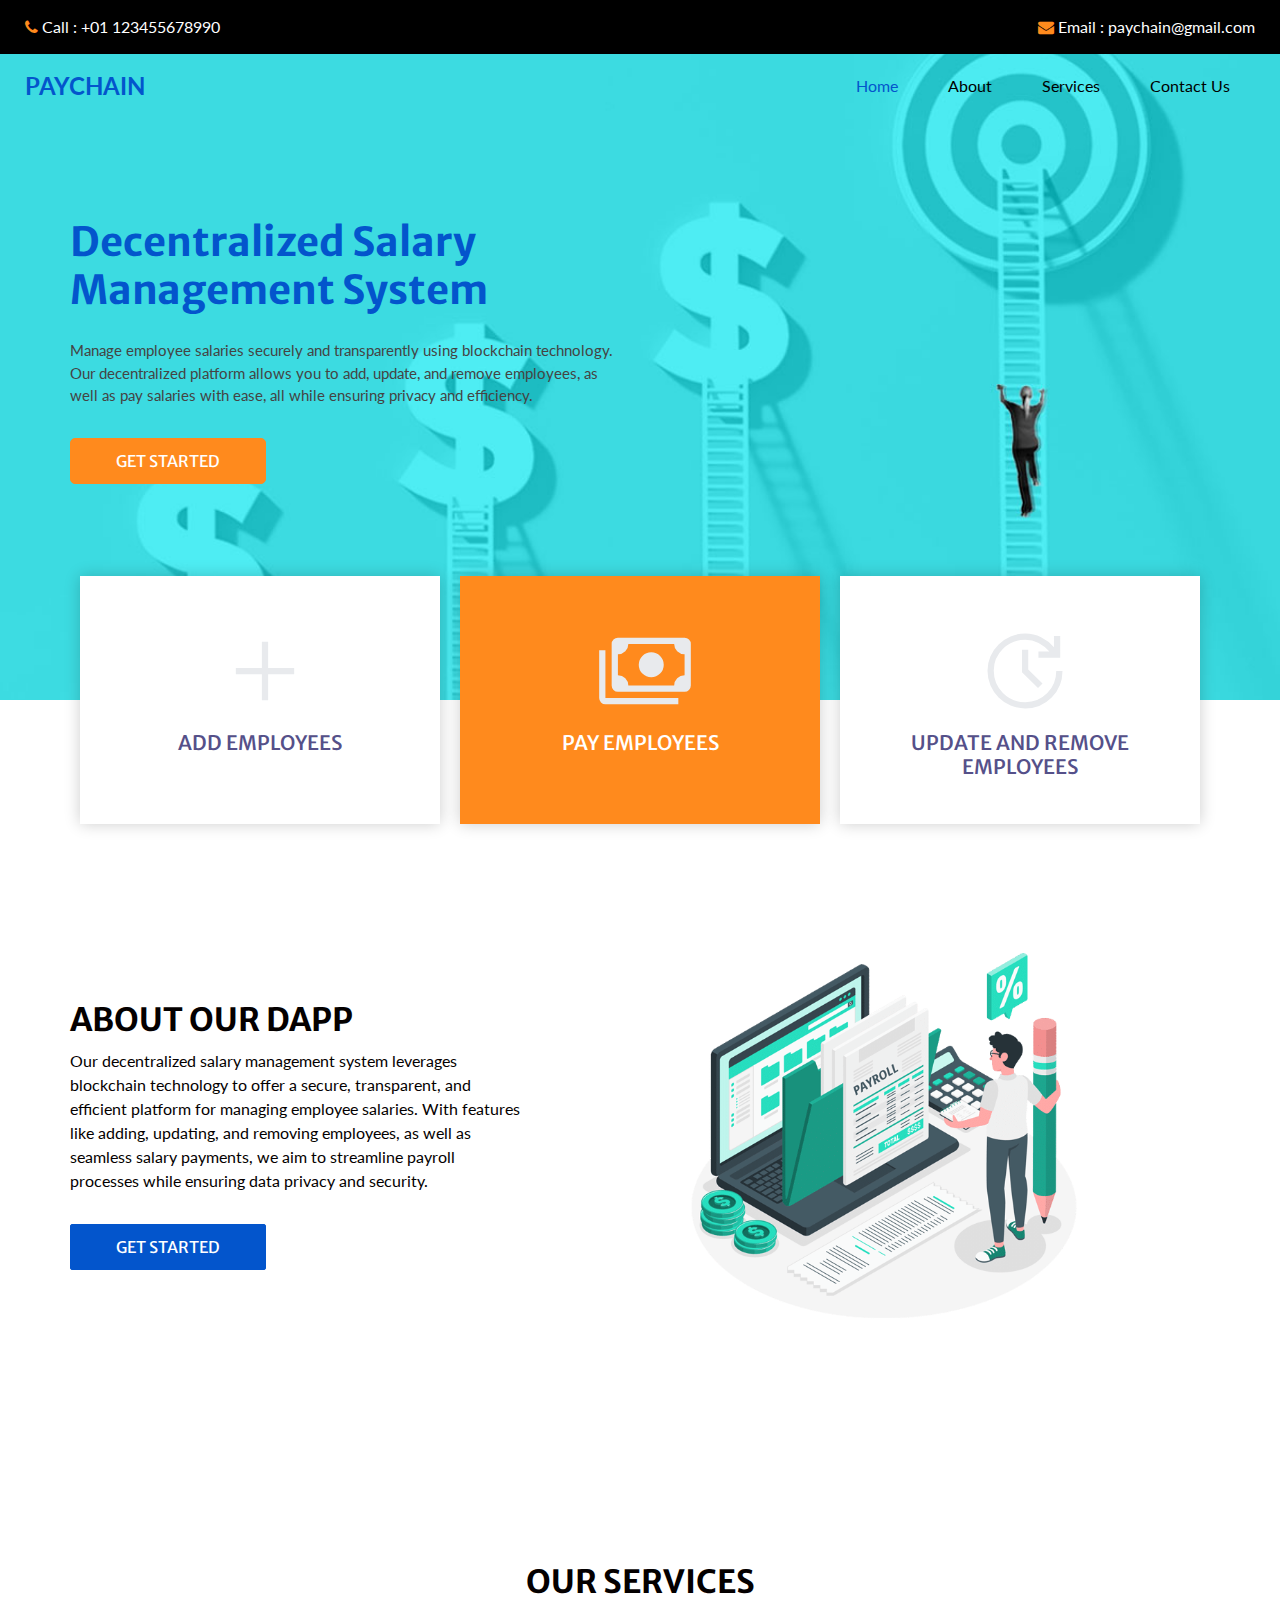
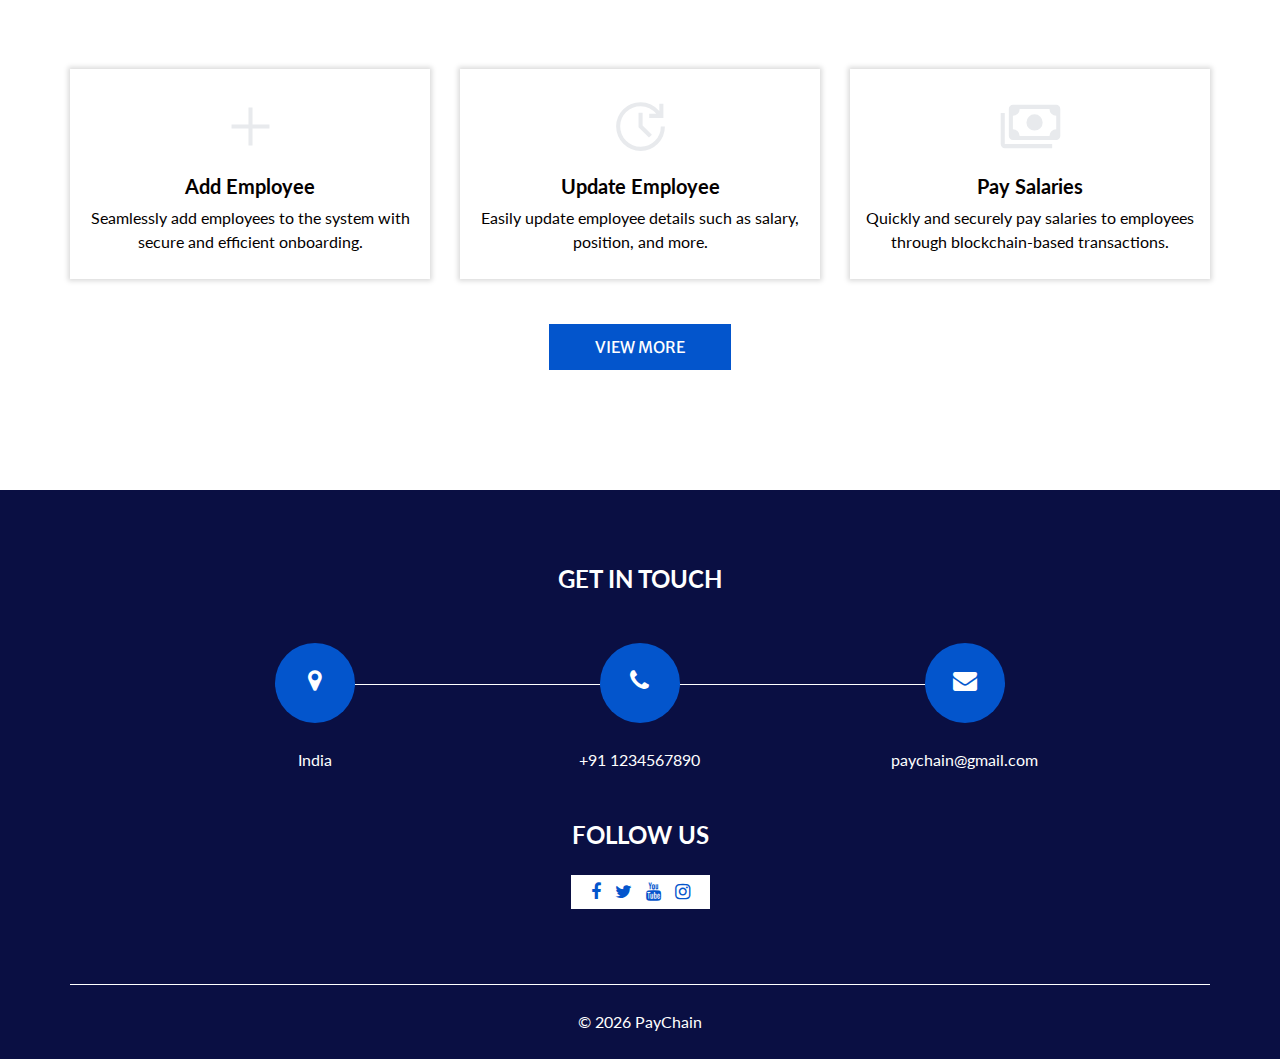
<file: index.html>
<!DOCTYPE html>
<html>

<head>
  <!-- Basic -->
  <meta charset="utf-8" />
  <meta http-equiv="X-UA-Compatible" content="IE=edge" />
  <!-- Mobile Metas -->
  <meta name="viewport" content="width=device-width, initial-scale=1, shrink-to-fit=no" />
  <!-- Site Metas -->
  <meta name="keywords" content="" />
  <meta name="description" content="" />
  <meta name="author" content="" />
  <link rel="stylesheet" href="https://fonts.googleapis.com/css2?family=Material+Symbols+Outlined:opsz,wght,FILL,GRAD@20..48,100..700,0..1,-50..200&icon_names=add" />

  <title>PayChain</title>

  <!-- slider stylesheet -->
  <link rel="stylesheet" type="text/css" href="https://cdnjs.cloudflare.com/ajax/libs/OwlCarousel2/2.3.4/assets/owl.carousel.min.css" />
  <!-- bootstrap core css -->
  <link rel="stylesheet" type="text/css" href="css/bootstrap.css" />
  <!-- font awesome style -->
  <link rel="stylesheet" type="text/css" href="css/font-awesome.min.css" />

  <!-- Custom styles for this template -->
  <link href="css/style.css" rel="stylesheet" />
  <!-- responsive style -->
  <link href="css/responsive.css" rel="stylesheet" />

</head>

<body>
  <div class="hero_area">
    <!-- header section strats -->
    <header class="header_section">
      <div class="header_top">
        <div class="container-fluid">
          <div class="contact_nav">
            <a href="">
              <i class="fa fa-phone" aria-hidden="true"></i>
              <span>
                Call : +01 123455678990
              </span>
            </a>
            <a href="">
              <i class="fa fa-envelope" aria-hidden="true"></i>
              <span>
                Email : paychain@gmail.com
              </span>
            </a>
          </div>
        </div>
      </div>
      <div class="header_bottom">
        <div class="container-fluid">
          <nav class="navbar navbar-expand-lg custom_nav-container ">
            <a class="navbar-brand" href="index.html">
              <span>
                PayChain
              </span>
            </a>

            <button class="navbar-toggler" type="button" data-toggle="collapse" data-target="#navbarSupportedContent" aria-controls="navbarSupportedContent" aria-expanded="false" aria-label="Toggle navigation">
              <span class=""> </span>
            </button>

            <div class="collapse navbar-collapse" id="navbarSupportedContent">
              <ul class="navbar-nav ">
                <li class="nav-item active">
                  <a class="nav-link" href="index.html">Home <span class="sr-only">(current)</span></a>
                </li>
                <li class="nav-item">
                  <a class="nav-link" href="about.html"> About</a>
                </li>
                <li class="nav-item">
                  <a class="nav-link" href="service.html">Services</a>
                </li>
                <li class="nav-item">
                  <a class="nav-link" href="contact.html">Contact Us</a>
                </li>
              </ul>
            </div>
          </nav>
        </div>
      </div>
    </header>
    <!-- end header section -->
    <!-- slider section -->
    <section class="slider_section ">
      <div class="container ">
        <div class="row">
          <div class="col-md-6 ">
            <div class="detail-box">
              <h1 style="padding-top: 100px;">
                Decentralized Salary <br>
                Management System
              </h1>
              <p>
                Manage employee salaries securely and transparently using blockchain technology. Our decentralized platform allows you to add, update, and remove employees, as well as pay salaries with ease, all while ensuring privacy and efficiency.
              </p>
              <a href="main.html">
                Get Started
              </a>
            </div>
          </div>
          <div class="col-md-6">
            <div class="img-box">
            </div>
          </div>
        </div>
      </div>
    </section>
    
    <!-- end slider section -->
  </div>

  <!-- feature section -->
  <section class="feature_section">
    <div class="container">
      <div class="feature_container">
        <div class="box">
          <div class="img-box">
            <img src="images/add_300dp_E8EAED_FILL0_wght400_GRAD0_opsz48.svg" style="height: 100px; width: 100px;" alt="Logo">
              <g>
                <g>
                  <path d="m217.106 280.749-48.214 48.214c-3.905 3.905-3.905 10.237 0 14.143 1.953 1.953 4.512 2.929 7.071 2.929s5.119-.976 7.071-2.929l48.214-48.214c3.905-3.905 3.905-10.237 0-14.143s-10.237-3.905-14.142 0z" />
                  <path d="m328.915 168.939-48.17 48.17c-3.905 3.905-3.905 10.237 0 14.143 1.953 1.953 4.512 2.929 7.071 2.929s5.118-.976 7.071-2.929l48.17-48.17c3.905-3.905 3.905-10.237 0-14.143-3.905-3.905-10.235-3.905-14.142 0z" />
                  <path d="m467.092 344.045c-19.14-11.051-41.175-14.64-62.649-10.314l-77.734-77.734 77.792-77.792c5.807 1.153 11.636 1.714 17.42 1.713 31.563-.001 61.664-16.706 78.009-45.016 14.983-25.951 16.076-57.546 2.923-84.516-4.363-8.946-10.004-13.602-16.765-13.838-6.652-.225-12.388 3.784-17.092 11.933l-15.5 26.847c-2.641 4.573-3.996 4.574-6.241 4.574h-11.499c-7.173 0-8.405-.712-11.992-6.924l-5.749-9.957c-1.161-2.011-1.801-3.12.84-7.692l15.5-26.847c4.705-8.15 5.307-15.138 1.788-20.769-3.585-5.737-10.432-8.295-20.366-7.6-29.932 2.094-56.747 18.837-71.73 44.789-11.052 19.141-14.641 41.178-10.313 62.65l-77.734 77.734-77.792-77.792c7.444-37.494-9.805-76.089-43.302-95.429-25.954-14.982-57.549-16.075-84.519-2.921-8.945 4.363-13.601 10.003-13.837 16.764-.232 6.636 3.783 12.387 11.933 17.092l26.846 15.5c4.574 2.641 4.574 3.92 4.574 6.241v11.499c0 7.173-.712 8.406-6.924 11.992l-9.958 5.749c-2.011 1.161-3.119 1.801-7.692-.839l-26.847-15.5c-8.15-4.706-15.138-5.307-20.769-1.789-5.737 3.585-8.294 10.437-7.6 20.366 2.094 29.933 18.837 56.749 44.789 71.732 19.141 11.051 41.176 14.64 62.65 10.313l77.734 77.734-77.792 77.791c-37.491-7.443-76.088 9.805-95.429 43.303-14.983 25.951-16.076 57.545-2.922 84.515 4.363 8.946 10.003 13.602 16.764 13.838 6.644.24 12.387-3.783 17.093-11.933l15.5-26.846c2.641-4.574 3.92-4.574 6.242-4.574h11.498c7.172 0 8.405.712 11.992 6.924l5.748 9.957c1.161 2.012 1.801 3.12-.839 7.692l-15.5 26.847c-4.706 8.15-5.307 15.138-1.788 20.769 3.202 5.124 9.008 7.711 17.285 7.711.991 0 2.019-.037 3.08-.111 29.933-2.094 56.749-18.837 71.731-44.788 11.051-19.141 14.641-41.178 10.314-62.65l77.733-77.733 77.792 77.792c-7.443 37.494 9.806 76.089 43.303 95.429 13.902 8.026 29.419 12.066 44.981 12.066 13.488-.001 27.012-3.037 39.534-9.144 8.945-4.363 13.601-10.003 13.837-16.764.232-6.636-3.782-12.387-11.933-17.093l-26.847-15.499c-4.573-2.641-4.573-3.92-4.573-6.242v-11.498c0-7.173.712-8.406 6.924-11.992l9.957-5.749c2.011-1.162 3.118-1.801 7.692.839l26.847 15.5c8.149 4.706 15.137 5.307 20.77 1.788 5.736-3.585 8.294-10.437 7.599-20.365-2.092-29.935-18.836-56.75-44.787-71.733zm-349.33-183.857c-2.529-2.528-6.217-3.514-9.67-2.585-18.082 4.867-36.972 2.39-53.188-6.972-19.866-11.47-32.794-31.86-34.751-54.705l25.178 14.537c6.256 3.612 15.932 7.629 27.692.839l9.958-5.749c12.336-7.123 16.923-15.067 16.923-29.312v-11.5c-.001-13.578-8.318-19.95-14.574-23.562l-25.178-14.535c20.763-9.729 44.887-8.727 64.752 2.743 27.385 15.812 40.811 48.162 32.647 78.671-.923 3.45.063 7.131 2.589 9.656l81.715 81.715-14.141 14.141-44.633-44.633c-3.905-3.905-10.237-3.905-14.143 0s-3.905 10.237 0 14.143l44.633 44.633-14.143 14.143zm42.426 234.045c-2.529 2.529-3.515 6.216-2.585 9.67 4.866 18.083 2.39 36.972-6.973 53.189-11.469 19.865-31.858 32.794-54.704 34.751l14.537-25.178c3.611-6.256 7.627-15.933.839-27.692l-5.749-9.958c-7.123-12.336-15.066-16.923-29.311-16.923h-11.5c-13.577 0-19.95 8.317-23.563 14.573l-14.536 25.178c-9.728-20.763-8.726-44.886 2.743-64.751 15.812-27.386 48.161-40.813 78.671-32.647 3.45.921 7.131-.063 9.656-2.589l234.094-234.094c2.529-2.529 3.515-6.216 2.585-9.67-4.866-18.083-2.391-36.972 6.973-53.188 11.47-19.866 31.86-32.794 54.705-34.751l-14.537 25.177c-3.612 6.256-7.629 15.932-.84 27.692l5.749 9.958c7.123 12.337 15.067 16.923 29.312 16.923h11.5c13.578-.001 19.95-8.318 23.562-14.573l14.537-25.178c9.728 20.763 8.726 44.885-2.744 64.751-15.811 27.386-48.164 40.809-78.671 32.647-3.451-.923-7.131.064-9.656 2.589zm306.476 7.3c-6.257-3.612-15.936-7.626-27.691-.839l-9.958 5.749c-12.336 7.122-16.923 15.066-16.923 29.31v11.5c0 13.578 8.317 19.95 14.573 23.563l25.178 14.536c-20.762 9.729-44.885 8.727-64.751-2.743-27.386-15.812-40.811-48.163-32.647-78.671.923-3.45-.063-7.131-2.589-9.656l-81.716-81.716 14.143-14.143 44.68 44.681c1.953 1.953 4.512 2.929 7.071 2.929s5.118-.977 7.071-2.929c3.905-3.905 3.905-10.237 0-14.142l-44.68-44.681 14.141-14.141 81.667 81.667c2.528 2.528 6.215 3.514 9.67 2.585 18.079-4.867 36.972-2.39 53.188 6.973 19.866 11.47 32.795 31.859 34.751 54.704z" />
                  <path d="m255.998 245.998h-.007c-5.523 0-9.996 4.477-9.996 10s4.48 10 10.003 10 10-4.477 10-10-4.477-10-10-10z" />
                </g>
              </g>
            </svg>
          </div>
          <h5 class="name">
            Add Employees
          </h5>
        </div>
        <div class="box active">
          <div class="img-box">
            <img src="images/payments_300dp_E8EAED_FILL0_wght400_GRAD0_opsz48.svg" style="height: 100px; width: 100px;" alt="Logo">
              <g id="paint-painted-paint_roller-home-house" data-name="paint-painted-paint roller-home-house">
                <path d="M60.01,25.05a2.963,2.963,0,0,0,1.85-1.54l.21-.41a3.022,3.022,0,0,0-1.14-3.91L58,17.43V7.82A3,3,0,0,0,57,2H49a3.009,3.009,0,0,0-3,3,2.979,2.979,0,0,0,1.99,2.81v3.62L33.54,2.76a2.988,2.988,0,0,0-3.08,0L3.07,19.19A3.022,3.022,0,0,0,1.93,23.1l.21.41a2.963,2.963,0,0,0,1.85,1.54,2.923,2.923,0,0,0,.83.12A3.033,3.033,0,0,0,6,24.9V56H5a3,3,0,0,0,0,6H59a3,3,0,0,0,0-6H58V24.91A2.9,2.9,0,0,0,60.01,25.05ZM49,4h8a1,1,0,0,1,0,2H49a1,1,0,0,1,0-2Zm7,4v8.23l-6.01-3.6V8ZM40,60H5a1,1,0,0,1,0-2H40Zm6,0H42V50h4Zm1-12H45V42.03a1.028,1.028,0,0,1,.42-.82l5.32-3.8A2.991,2.991,0,0,0,52,34.97V32a3.009,3.009,0,0,0-3-3H48V28a1,1,0,0,0-1-1H44a3.009,3.009,0,0,0-3-3H19a3.009,3.009,0,0,0-3,3H13a1,1,0,0,0-1,1v4a1,1,0,0,0,1,1h3a3.009,3.009,0,0,0,3,3h1v8a4,4,0,0,0,8,0V36h2a4,4,0,0,0,8,0h3a3.009,3.009,0,0,0,3-3h3a1,1,0,0,0,1-1V31h1a1,1,0,0,1,1,1v2.97a1.028,1.028,0,0,1-.42.82l-5.32,3.8A2.991,2.991,0,0,0,43,42.03V48H41a1,1,0,0,0-1,1v7H8V23.76L31.48,9.62a1.02,1.02,0,0,1,1.04,0L56,23.76V56H48V49A1,1,0,0,0,47,48ZM46,29v2H44V29Zm-4-2v6a1,1,0,0,1-1,1H38V26h3A1,1,0,0,1,42,27ZM29,30a3.009,3.009,0,0,0-3,3V44a2,2,0,0,1-4,0V26H36V36a2,2,0,0,1-4,0V33A3.009,3.009,0,0,0,29,30Zm1,3v1H28V33a1,1,0,0,1,2,0ZM20,26v8H19a1,1,0,0,1-1-1V27a1,1,0,0,1,1-1Zm-4,3v2H14V29ZM59,58a1,1,0,0,1,0,2H48V58ZM33.55,7.91a2.979,2.979,0,0,0-3.1,0L5.34,23.03a1.018,1.018,0,0,1-.8.1.972.972,0,0,1-.61-.51l-.21-.41A1.021,1.021,0,0,1,4.1,20.9L31.49,4.47a1,1,0,0,1,1.02,0L59.9,20.9a1.021,1.021,0,0,1,.38,1.31l-.21.41a.972.972,0,0,1-.61.51,1.018,1.018,0,0,1-.8-.1Z" />
              </g>
            </svg>
          </div>
          <h5 class="name">
            Pay Employees
          </h5>
        </div>
        <div class="box">
          <div class="img-box">
            <img src="images/update_300dp_E8EAED_FILL0_wght400_GRAD0_opsz48.svg" style="height: 100px; width: 100px;" alt="Logo">
              <path d="M62.707,31.293l-30-30a1,1,0,0,0-1.414,0l-30,30A1,1,0,0,0,2,33H7V57H6a1,1,0,0,0-1,1v4a1,1,0,0,0,1,1H58a1,1,0,0,0,1-1V58a1,1,0,0,0-1-1H57V33h5a1,1,0,0,0,.707-1.707ZM57,61H7V59H57ZM9,57V32.414l23-23,23,23V57ZM56.414,31,32.707,7.293a1,1,0,0,0-1.414,0L7.586,31H4.414L32,3.414,59.586,31Z" />
              <path d="M41,39H36V36a1,1,0,0,0-1-1H29a1,1,0,0,0-1,1v3H23a3,3,0,0,0-3,3v4a1,1,0,0,0,1,1h1v7a1,1,0,0,0,1,1H41a1,1,0,0,0,1-1V47h1a1,1,0,0,0,1-1V42A3,3,0,0,0,41,39ZM30,37h4v2H30ZM40,53H24V47h5v3a1,1,0,0,0,1,1h4a1,1,0,0,0,1-1V47h5Zm-9-6h2v2H31Zm11-2H22V42a1,1,0,0,1,1-1H41a1,1,0,0,1,1,1Z" />
              <path d="M46,31H42.422a1,1,0,0,1,0-2H46a1,1,0,0,0,.916-1.4A5.992,5.992,0,0,0,36.231,27h-8.04a5.992,5.992,0,0,0-10.685.6,1,1,0,0,0,.916,1.4H22a1,1,0,0,1,0,2H18.422a1,1,0,0,0-.916,1.4,5.992,5.992,0,0,0,10.685.6h8.04a5.992,5.992,0,0,0,10.685-.6A1,1,0,0,0,46,31Zm-4.578,3a4,4,0,0,1-3.662-2.4,1,1,0,0,0-.916-.6H27.578a1,1,0,0,0-.916.6,3.991,3.991,0,0,1-6.3,1.4H22a3,3,0,0,0,0-6H20.359a3.991,3.991,0,0,1,6.3,1.4,1,1,0,0,0,.916.6h9.266a1,1,0,0,0,.916-.6,3.991,3.991,0,0,1,6.3-1.4h-1.64a3,3,0,0,0,0,6h1.64A3.988,3.988,0,0,1,41.422,34Z" /></svg>
          </div>
          <h5 class="name">
            Update and Remove Employees
          </h5>
        </div>
      </div>
    </div>
  </section>

  <!-- end feature section -->

  <!-- about section -->

  <section class="about_section layout_padding-bottom">
    <div class="container">
      <div class="row">
        <div class="col-lg-5 col-md-6">
          <div class="detail-box">
            <h2>
              About Our DApp
            </h2>
            <p>
              Our decentralized salary management system leverages blockchain technology to offer a secure, transparent, and efficient platform for managing employee salaries. With features like adding, updating, and removing employees, as well as seamless salary payments, we aim to streamline payroll processes while ensuring data privacy and security.
            </p>
            <a href="main.html">
              Get Started
            </a>
          </div>
        </div>
        <div class="col-lg-7 col-md-6">
          <div class="img-box">
            <img src="images/about-img.jpg" alt="Decentralized Salary Management">
          </div>
        </div>
      </div>
    </div>
  </section>
  

  <!-- end about section -->

  <!-- Service Section -->
<section class="service_section layout_padding">
  <div class="container">
    <div class="heading_container heading_center">
      <h2>Our Services</h2>
    </div>
    <div class="row">
      <!-- Service 1: Add Employee -->
      <div class="col-sm-6 col-md-4 mx-auto">
        <div class="box">
          <div class="img-box">
            <img src="images/add_300dp_E8EAED_FILL0_wght400_GRAD0_opsz48.svg" alt="Add Employee" style="height: 100px; width: 100px;" />
          </div>
          <div class="detail-box">
            <h5>Add Employee</h5>
            <p>
              Seamlessly add employees to the system with secure and efficient onboarding.
            </p>
          </div>
        </div>
      </div>
      
      <!-- Service 2: Update Employee -->
      <div class="col-sm-6 col-md-4 mx-auto">
        <div class="box">
          <div class="img-box">
            <img src="images/update_300dp_E8EAED_FILL0_wght400_GRAD0_opsz48.svg" alt="Update Employee" style="height: 100px; width: 100px;" />
          </div>
          <div class="detail-box">
            <h5>Update Employee</h5>
            <p>
              Easily update employee details such as salary, position, and more.
            </p>
          </div>
        </div>
      </div>
      
      <!-- Service 3: Pay Salaries -->
      <div class="col-sm-6 col-md-4 mx-auto">
        <div class="box">
          <div class="img-box">
            <img src="images/payments_300dp_E8EAED_FILL0_wght400_GRAD0_opsz48.svg" alt="Pay Salaries" style="height: 100px; width: 100px; "/>
          </div>
          <div class="detail-box">
            <h5>Pay Salaries</h5>
            <p>
              Quickly and securely pay salaries to employees through blockchain-based transactions.
            </p>
          </div>
        </div>
      </div>
    </div>
    <div class="btn-box">
      <a href="">
        View More
      </a>
    </div>
  </div>
</section>


  <!-- end service section -->


  <!-- info section -->
  <section class="info_section ">
    <div class="container">
      <h4>
        Get In Touch
      </h4>
      <div class="row">
        <div class="col-lg-10 mx-auto">
          <div class="info_items">
            <div class="row">
              <div class="col-md-4">
                <a href="">
                  <div class="item ">
                    <div class="img-box ">
                      <i class="fa fa-map-marker" aria-hidden="true"></i>
                    </div>
                    <p>
                      India
                    </p>
                  </div>
                </a>
              </div>
              <div class="col-md-4">
                <a href="">
                  <div class="item ">
                    <div class="img-box ">
                      <i class="fa fa-phone" aria-hidden="true"></i>
                    </div>
                    <p>
                      +91 1234567890
                    </p>
                  </div>
                </a>
              </div>
              <div class="col-md-4">
                <a href="">
                  <div class="item ">
                    <div class="img-box">
                      <i class="fa fa-envelope" aria-hidden="true"></i>
                    </div>
                    <p>
                      paychain@gmail.com
                    </p>
                  </div>
                </a>
              </div>
            </div>
          </div>
        </div>
      </div>
    </div>
    <div class="social-box">
      <h4>
        Follow Us
      </h4>
      <div class="box">
        <a href="">
          <i class="fa fa-facebook" aria-hidden="true"></i>
        </a>
        <a href="">
          <i class="fa fa-twitter" aria-hidden="true"></i>
        </a>
        <a href="">
          <i class="fa fa-youtube" aria-hidden="true"></i>
        </a>
        <a href="">
          <i class="fa fa-instagram" aria-hidden="true"></i>
        </a>
      </div>
    </div>
  </section>



  <!-- end info_section -->

  <!-- footer section -->
  <footer class="footer_section">
    <div class="container">
      <p>
        &copy; <span id="displayDateYear"></span> PayChain
        <a href="https://html.design/"></a>
      </p>
    </div>
  </footer>
  <!-- footer section -->

  <script src="js/jquery-3.4.1.min.js"></script>
  <script src="js/bootstrap.js"></script>
  <script src="https://cdnjs.cloudflare.com/ajax/libs/OwlCarousel2/2.3.4/owl.carousel.min.js">
  </script>
  <script src="js/custom.js"></script>
  <!-- Google Map -->
  <!-- End Google Map -->


</body>

</html>
</file>
<file: css/style.css>
@import url("https://fonts.googleapis.com/css2?family=Lato:wght@400;700&family=Merriweather+Sans:wght@400;700&display=swap");
body {
  font-family: 'Lato', sans-serif;
  color: #040000;
}

.layout_padding {
  padding-top: 120px;
  padding-bottom: 120px;
}

.layout_padding2 {
  padding: 45px 0;
}

.layout_padding2-top {
  padding-top: 45px;
}

.layout_padding2-bottom {
  padding-bottom: 45px;
}

.layout_padding-top {
  padding-top: 120px;
}

.layout_padding-bottom {
  padding-bottom: 120px;
}

.heading_container {
  display: -webkit-box;
  display: -ms-flexbox;
  display: flex;
  -webkit-box-orient: vertical;
  -webkit-box-direction: normal;
      -ms-flex-direction: column;
          flex-direction: column;
  -webkit-box-align: start;
      -ms-flex-align: start;
          align-items: flex-start;
}

.heading_container h2 {
  font-weight: bold;
  display: -webkit-box;
  display: -ms-flexbox;
  display: flex;
  -webkit-box-align: center;
      -ms-flex-align: center;
          align-items: center;
  text-transform: uppercase;
  font-family: 'Merriweather Sans', sans-serif;
}

.heading_container p {
  margin-bottom: 0;
}

.heading_container.heading_center {
  -webkit-box-align: center;
      -ms-flex-align: center;
          align-items: center;
  text-align: center;
}

h1,
h2 {
  font-family: 'Merriweather Sans', sans-serif;
}

a,
a:hover,
a:focus {
  text-decoration: none;
}

/*header section*/
.hero_area {
  position: relative;
  background-image: url("/images/slider-img.png");
  background-size: cover;
  height: 700px;
}

.header_section .container-fluid {
  padding-right: 25px;
  padding-left: 25px;
}

.header_section .header_top {
  padding: 15px 0;
  background-color: #000000;
}

.header_section .header_top .contact_nav {
  display: -webkit-box;
  display: -ms-flexbox;
  display: flex;
  -webkit-box-pack: justify;
      -ms-flex-pack: justify;
          justify-content: space-between;
}

.header_section .header_top .contact_nav a {
  color: #ffffff;
}

.header_section .header_top .contact_nav a i {
  color: #ff8a1d;
}

.header_section .header_bottom {
  padding: 10px 0;
}

.navbar-brand {
  padding: 0;
  margin: 0;
  color: #000000;
  font-weight: bold;
  font-size: 24px;
  font-weight: bold;
}

.navbar-brand span {
  color: #0355cc;
  text-transform: uppercase;
}

.custom_nav-container {
  padding: 0;
}

.custom_nav-container .navbar-nav {
  margin-left: auto;
}

.custom_nav-container .navbar-nav .nav-item .nav-link {
  padding: 10px 25px;
  color: #000000;
  text-align: center;
}

.custom_nav-container .navbar-nav .nav-item:hover .nav-link, .custom_nav-container .navbar-nav .nav-item.active .nav-link {
  color: #0355cc;
}

.custom_nav-container .form-inline .nav_search-btn {
  width: 35px;
  height: 35px;
  padding: 0;
  border: none;
  color: #000000;
}

.custom_nav-container .form-inline .nav_search-btn:hover {
  color: #0355cc;
}

.custom_nav-container .navbar-toggler {
  outline: none;
}

.custom_nav-container .navbar-toggler {
  padding: 0;
  width: 37px;
  height: 42px;
  -webkit-transition: all .3s;
  transition: all .3s;
}

.custom_nav-container .navbar-toggler span {
  display: block;
  width: 35px;
  height: 4px;
  background-color: #000000;
  margin: 7px 0;
  -webkit-transition: all 0.3s;
  transition: all 0.3s;
  position: relative;
  border-radius: 5px;
  -webkit-transition: all .3s;
  transition: all .3s;
}

.custom_nav-container .navbar-toggler span::before, .custom_nav-container .navbar-toggler span::after {
  content: "";
  position: absolute;
  left: 0;
  height: 100%;
  width: 100%;
  background-color: #000000;
  top: -10px;
  border-radius: 5px;
  -webkit-transition: all .3s;
  transition: all .3s;
}

.custom_nav-container .navbar-toggler span::after {
  top: 10px;
}

.custom_nav-container .navbar-toggler[aria-expanded="true"] {
  -webkit-transform: rotate(360deg);
          transform: rotate(360deg);
}

.custom_nav-container .navbar-toggler[aria-expanded="true"] span {
  -webkit-transform: rotate(45deg);
          transform: rotate(45deg);
}

.custom_nav-container .navbar-toggler[aria-expanded="true"] span::before, .custom_nav-container .navbar-toggler[aria-expanded="true"] span::after {
  -webkit-transform: rotate(90deg);
          transform: rotate(90deg);
  top: 0;
}

.custom_nav-container .navbar-toggler[aria-expanded="true"] .s-1 {
  -webkit-transform: rotate(45deg);
          transform: rotate(45deg);
  margin: 0;
  margin-bottom: -4px;
}

.custom_nav-container .navbar-toggler[aria-expanded="true"] .s-2 {
  display: none;
}

.custom_nav-container .navbar-toggler[aria-expanded="true"] .s-3 {
  -webkit-transform: rotate(-45deg);
          transform: rotate(-45deg);
  margin: 0;
  margin-top: -4px;
}

.custom_nav-container .navbar-toggler[aria-expanded="false"] .s-1,
.custom_nav-container .navbar-toggler[aria-expanded="false"] .s-2,
.custom_nav-container .navbar-toggler[aria-expanded="false"] .s-3 {
  -webkit-transform: none;
          transform: none;
}

.quote_btn-container {
  display: -webkit-box;
  display: -ms-flexbox;
  display: flex;
  -webkit-box-align: center;
      -ms-flex-align: center;
          align-items: center;
}

.quote_btn-container a {
  color: #ffffff;
  margin-right: 25px;
  text-transform: uppercase;
}

.quote_btn-container a span {
  margin-left: 5px;
}

.quote_btn-container a:hover {
  color: #ff8a1d;
}

/*end header section*/
/* slider section */
.slider_section {
  -webkit-box-flex: 1;
      -ms-flex: 1;
          flex: 1;
  display: -webkit-box;
  display: -ms-flexbox;
  display: flex;
  -webkit-box-align: center;
      -ms-flex-align: center;
          align-items: center;
  background-size: cover;
  background-position: bottom;
}

.slider_section .row {
  -webkit-box-align: center;
      -ms-flex-align: center;
          align-items: center;
}

.slider_section #customCarousel1 {
  width: 100%;
  position: unset;
}

.slider_section .detail-box {
  padding-bottom: 90px;
}

.slider_section .detail-box h1 {
  font-weight: bold;
  margin-bottom: 25px;
  color: #0355cc;
}

.slider_section .detail-box p {
  color: #444;
  font-size: 15px;
}

.slider_section .detail-box a {
  display: inline-block;
  font-family: 'Merriweather Sans', sans-serif;
  text-transform: uppercase;
  padding: 10px 45px;
  background-color: #ff8a1d;
  border: 1px solid #ff8a1d;
  border-radius: 5px;
  color: #ffffff;
  margin-top: 15px;
}

.slider_section .detail-box a:hover {
  background-color: transparent;
  color: #ff8a1d;
}

.slider_section .img-box img {
  width: 100%;
}

.feature_section {
  -webkit-transform: translateY(-50%);
          transform: translateY(-50%);
}

.feature_section .feature_container {
  display: -webkit-box;
  display: -ms-flexbox;
  display: flex;
}

.feature_section .feature_container .box {
  -webkit-box-flex: 1;
      -ms-flex: 1;
          flex: 1;
  display: -webkit-box;
  display: -ms-flexbox;
  display: flex;
  -webkit-box-orient: vertical;
  -webkit-box-direction: normal;
      -ms-flex-direction: column;
          flex-direction: column;
  -webkit-box-align: center;
      -ms-flex-align: center;
          align-items: center;
  text-align: center;
  margin: 0 10px;
  padding: 45px 15px;
  background-color: #ffffff;
  color: #555089;
  -webkit-transition: all 0.3s;
  transition: all 0.3s;
  -webkit-box-shadow: 0 0 15px 0 rgba(0, 0, 0, 0.2);
          box-shadow: 0 0 15px 0 rgba(0, 0, 0, 0.2);
}

.feature_section .feature_container .box .img-box {
  width: 90px;
  height: 90px;
}

.feature_section .feature_container .box .img-box svg {
  width: 100%;
  height: auto;
  max-height: 100%;
  fill: #726dae;
  -webkit-transition: all 0.3s;
  transition: all 0.3s;
}

.feature_section .feature_container .box .img-box svg path {
  fill: #726dae;
}

.feature_section .feature_container .box .name {
  margin-top: 20px;
  text-transform: uppercase;
  font-family: 'Merriweather Sans', sans-serif;
  margin-bottom: 0;
}

.feature_section .feature_container .box:hover, .feature_section .feature_container .box.active {
  background-color: #ff8a1d;
  color: #ffffff;
}

.feature_section .feature_container .box:hover .img-box svg, .feature_section .feature_container .box.active .img-box svg {
  fill: #ffffff;
}

.feature_section .feature_container .box:hover .img-box svg path, .feature_section .feature_container .box.active .img-box svg path {
  fill: #ffffff;
}

.about_section .row {
  -webkit-box-align: center;
      -ms-flex-align: center;
          align-items: center;
}

.about_section .detail-box h2 {
  text-transform: uppercase;
  font-weight: bold;
}

.about_section .detail-box p {
  margin-top: 10px;
}

.about_section .detail-box a {
  margin-top: 15px;
  display: inline-block;
  font-family: 'Merriweather Sans', sans-serif;
  text-transform: uppercase;
  padding: 10px 45px;
  background-color: #0355cc;
  border: 1px solid #0355cc;
  border-radius: 2px;
  color: #ffffff;
}

.about_section .detail-box a:hover {
  background-color: transparent;
  color: #0355cc;
}

.about_section .img-box img {
  width: 100%;
}

.professional_section {
  background-color: #d1e3ff;
}

.professional_section .row {
  -webkit-box-align: center;
      -ms-flex-align: center;
          align-items: center;
}

.professional_section .img-box img {
  width: 100%;
}

.professional_section .detail-box h2 {
  text-transform: uppercase;
  font-weight: bold;
  color: #0355cc;
}

.professional_section .detail-box p {
  margin-top: 20px;
}

.professional_section .detail-box a {
  margin-top: 25px;
  display: inline-block;
  font-family: 'Merriweather Sans', sans-serif;
  text-transform: uppercase;
  padding: 10px 45px;
  background-color: #ff8a1d;
  border: 1px solid #ff8a1d;
  border-radius: 2px;
  color: #ffffff;
}

.professional_section .detail-box a:hover {
  background-color: transparent;
  color: #ff8a1d;
}

.service_section {
  position: relative;
}

.service_section .box {
  margin-top: 30px;
  text-align: center;
  -webkit-box-shadow: 0 0 5px 2px rgba(0, 0, 0, 0.15);
          box-shadow: 0 0 5px 2px rgba(0, 0, 0, 0.15);
  padding: 25px 15px;
  -webkit-transition: all .3s;
  transition: all .3s;
  display: -webkit-box;
  display: -ms-flexbox;
  display: flex;
  -webkit-box-orient: vertical;
  -webkit-box-direction: normal;
      -ms-flex-direction: column;
          flex-direction: column;
  -webkit-box-align: center;
      -ms-flex-align: center;
          align-items: center;
}

.service_section .box .img-box {
  width: 65px;
  height: 65px;
  display: -webkit-box;
  display: -ms-flexbox;
  display: flex;
  -webkit-box-pack: center;
      -ms-flex-pack: center;
          justify-content: center;
  -webkit-box-align: center;
      -ms-flex-align: center;
          align-items: center;
}

.service_section .box .img-box img {
  max-height: 100%;
  max-width: 100%;
  -webkit-transition: all .3s;
  transition: all .3s;
}

.service_section .box .detail-box {
  margin-top: 15px;
}

.service_section .box .detail-box h5 {
  font-weight: bold;
}

.service_section .box .detail-box p {
  margin: 0;
}

.service_section .box:hover {
  background-color: #ff8a1d;
  color: #ffffff;
}

.service_section .box:hover .img-box img {
  -webkit-filter: brightness(0) invert(1);
          filter: brightness(0) invert(1);
}

.service_section .btn-box {
  display: -webkit-box;
  display: -ms-flexbox;
  display: flex;
  -webkit-box-pack: center;
      -ms-flex-pack: center;
          justify-content: center;
  margin-top: 45px;
}

.service_section .btn-box a {
  display: inline-block;
  font-family: 'Merriweather Sans', sans-serif;
  text-transform: uppercase;
  padding: 10px 45px;
  background-color: #0355cc;
  border: 1px solid #0355cc;
  border-radius: 0;
  color: #ffffff;
}

.service_section .btn-box a:hover {
  background-color: transparent;
  color: #0355cc;
}

.client_section .heading_container {
  -webkit-box-align: center;
      -ms-flex-align: center;
          align-items: center;
  text-align: center;
}

.client_section .box {
  margin: 15px;
  -webkit-box-shadow: 0 0 10px 0 rgba(0, 0, 0, 0.2);
          box-shadow: 0 0 10px 0 rgba(0, 0, 0, 0.2);
  padding: 25px;
}

.client_section .box .client_id {
  display: -webkit-box;
  display: -ms-flexbox;
  display: flex;
}

.client_section .box .client_id .img-box {
  width: 125px;
  min-width: 125px;
  margin-right: 15px;
}

.client_section .box .client_id .img-box img {
  width: 100%;
  border-radius: 100%;
}

.client_section .box .client_id .client_detail {
  display: -webkit-box;
  display: -ms-flexbox;
  display: flex;
  -webkit-box-align: center;
      -ms-flex-align: center;
          align-items: center;
  -webkit-box-pack: justify;
      -ms-flex-pack: justify;
          justify-content: space-between;
  -webkit-box-flex: 1;
      -ms-flex: 1;
          flex: 1;
  padding-right: 25px;
}

.client_section .box .client_id .client_detail .client_info h6 {
  margin-bottom: 0;
}

.client_section .box .client_id .client_detail .client_info i {
  color: #fbaf5d;
}

.client_section .box .client_text {
  margin-top: 20px;
}

.client_section .owl-carousel .owl-nav {
  display: -webkit-box;
  display: -ms-flexbox;
  display: flex;
  -webkit-box-pack: center;
      -ms-flex-pack: center;
          justify-content: center;
  margin-top: 20px;
}

.client_section .owl-carousel .owl-nav button {
  width: 50px;
  height: 50px;
  background-color: #0355cc;
  outline: none;
  margin: 0 20px;
  color: #ffffff;
}

.heading_container {
  margin-bottom: 30px;
}

.contact_section input {
  width: 100%;
  border: none;
  height: 50px;
  margin-bottom: 25px;
  padding-left: 25px;
  background-color: #ffffff;
  outline: none;
  color: #ffffff;
  -webkit-box-shadow: 0 0 7px 0 rgba(0, 0, 0, 0.2);
          box-shadow: 0 0 7px 0 rgba(0, 0, 0, 0.2);
}

.contact_section input::-webkit-input-placeholder {
  color: #737272;
}

.contact_section input:-ms-input-placeholder {
  color: #737272;
}

.contact_section input::-ms-input-placeholder {
  color: #737272;
}

.contact_section input::placeholder {
  color: #737272;
}

.contact_section input.message-box {
  height: 135px;
}

.contact_section button {
  border: none;
  display: inline-block;
  font-family: 'Merriweather Sans', sans-serif;
  text-transform: uppercase;
  padding: 10px 55px;
  background-color: #0355cc;
  border: 1px solid #0355cc;
  border-radius: 0;
  color: #ffffff;
  margin-top: 15px;
}

.contact_section button:hover {
  background-color: transparent;
  color: #0355cc;
}

.contact_section .map_container {
  height: 360px;
}

.contact_section .map_container .map {
  height: 100%;
}

.info_section {
  padding: 75px 0;
  background-color: #0a0f43;
  text-align: center;
  color: #fff;
}

.info_section h4 {
  text-transform: uppercase;
  font-weight: bold;
  margin-bottom: 25px;
}

.info_section .social-box {
  display: -webkit-box;
  display: -ms-flexbox;
  display: flex;
  -webkit-box-orient: vertical;
  -webkit-box-direction: normal;
      -ms-flex-direction: column;
          flex-direction: column;
  -webkit-box-align: center;
      -ms-flex-align: center;
          align-items: center;
  margin-top: 25px;
}

.info_section .social-box .box {
  background-color: #ffffff;
  padding: 5px 15px;
}

.info_section a {
  margin: 0 5px;
  color: #0355cc;
}

.info_section a i {
  font-size: 18px;
}

.info_section a:hover {
  color: #ff8a1d;
}

.info_items a {
  position: relative;
}

.info_items .item {
  display: -webkit-box;
  display: -ms-flexbox;
  display: flex;
  -webkit-box-orient: vertical;
  -webkit-box-direction: normal;
      -ms-flex-direction: column;
          flex-direction: column;
  -webkit-box-align: center;
      -ms-flex-align: center;
          align-items: center;
  text-align: center;
}

.info_items .item .img-box {
  width: 80px;
  height: 80px;
  border-radius: 100%;
  background-color: #ffffff;
  background-repeat: no-repeat;
  background-position: center;
  text-align: center;
  line-height: 80px;
  background-color: #0355cc;
  color: #ffffff;
}

.info_items .item .img-box i {
  font-size: 24px;
}

.info_items .item p {
  margin-top: 25px;
  color: #fff;
  margin-bottom: 0;
  background-color: #0a0f43;
}

.info_items .item:hover .img-box {
  background-color: #ff8a1d;
}

.info_items {
  position: relative;
}

.info_items::before {
  content: "";
  position: absolute;
  top: 65px;
  width: 75%;
  height: 1px;
  background-color: #fff;
  left: 50%;
  -webkit-transform: translateX(-50%);
          transform: translateX(-50%);
}

/* footer section*/
.footer_section {
  background-color: #0a0f43;
}

.footer_section p {
  margin: 0;
  padding: 25px 0;
  color: #ffffff;
  text-align: center;
  border-top: 0.8px solid #ffffff;
}

.footer_section a {
  color: inherit;
}

/* end footer section*/
/*# sourceMappingURL=style.css.map */
</file>
<file: css/responsive.css>
@media (max-width: 1300px) {}

@media (max-width: 1120px) {}

@media (max-width: 992px) {
    .hero_area {
        height: auto;
    }

    .header_section .main_nav {
        flex: 1;
    }

    #navbarSupportedContent {
        margin-top: 15px;
    }

    .slider_section {
        padding-top: 45px;
    }

    .feature_section .feature_container .box {
        padding: 30px 15px;
    }

    .feature_section .feature_container .box .img-box {
        width: 75px;
    }


    .feature_section {
        transform: none;
        padding: 90px 0;
    }


}

@media (max-width: 767px) {
    .layout_padding {
        padding-top: 90px;
        padding-bottom: 90px;
    }

    .layout_padding-top {
        padding-top: 90px;
    }

    .layout_padding-bottom {
        padding-bottom: 90px;
    }

    .slider_section .detail-box {
        padding-bottom: 45px;
    }

    .feature_section .feature_container {
        flex-direction: column;
    }

    .feature_section .feature_container .box {
        padding: 30px 15px;
    }

    .feature_section .feature_container .box:not(:nth-last-child(1)) {
        margin-bottom: 15px;
    }

    .about_section .detail-box {
        margin-bottom: 45px;
    }


    .professional_section .img-box {
        display: none;
    }

    .contact_section form {
        margin-bottom: 45px;
    }

    .info_section .info_items::before {
        width: 1px;
        height: 90%;
        top: 25px;
    }

}

@media (max-width: 576px) {}

@media (max-width: 480px) {}

@media (max-width: 400px) {}

@media (max-width: 360px) {}

@media (min-width: 1200px) {
    .container {
        max-width: 1170px;
    }

}
</file>
